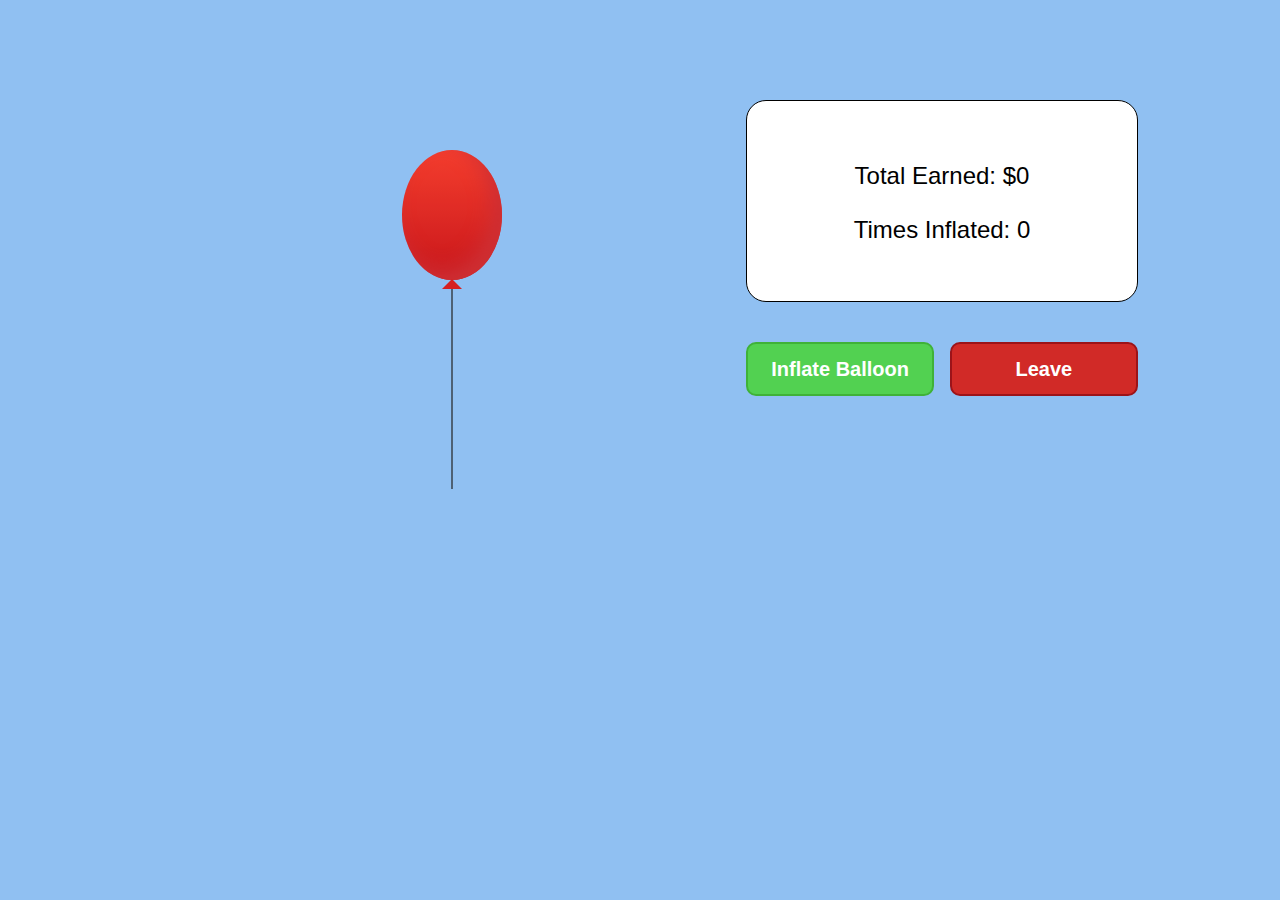
<file: Risk-Balloon-Prototype/index.html>
<!DOCTYPE html>
<html >
  <head>
    <meta charset="UTF-8">
    <title>RiskBalloon- svg</title>    
        <link rel="stylesheet" href="css/style.css">
  </head>

  <body>
<!--  <div class="clouds" id="cloud-one"></div>-->
<!--  <div class="clouds" id="cloud-two"></div>-->
<!--  <div class="clouds" id="cloud-three"></div>-->
      
  <div id="main-container">
      <div id="left-container">
        <div id="balloon">
            <div id="balloon-head"></div>
            <div id="balloon-middle"></div>
            <div id="balloon-tail"></div>
        </div>
      </div>

      <div id="right-container">
          <div id="data-container"> 
              <div id="content">
                  <div class="description">Total Earned: $<div id="cash-earned">0</div></div>
                  <br>
                  <div class="description">Times Inflated: <div id="times-inflated">0</div></div>
              </div>
          </div>
          <div id="button-container">
                  <div class="button" id="inflate">
                    <h1>Inflate Balloon</h1>
                </div>
                <div class="button" id="leave">
                    <h1>Leave</h1>
              </div>
          </div>
      </div>
  </div>
  <script src='http://cdnjs.cloudflare.com/ajax/libs/jquery/2.1.3/jquery.min.js'></script>
  <script src="js/game.js"></script>  

  </body>
</html>
</file>
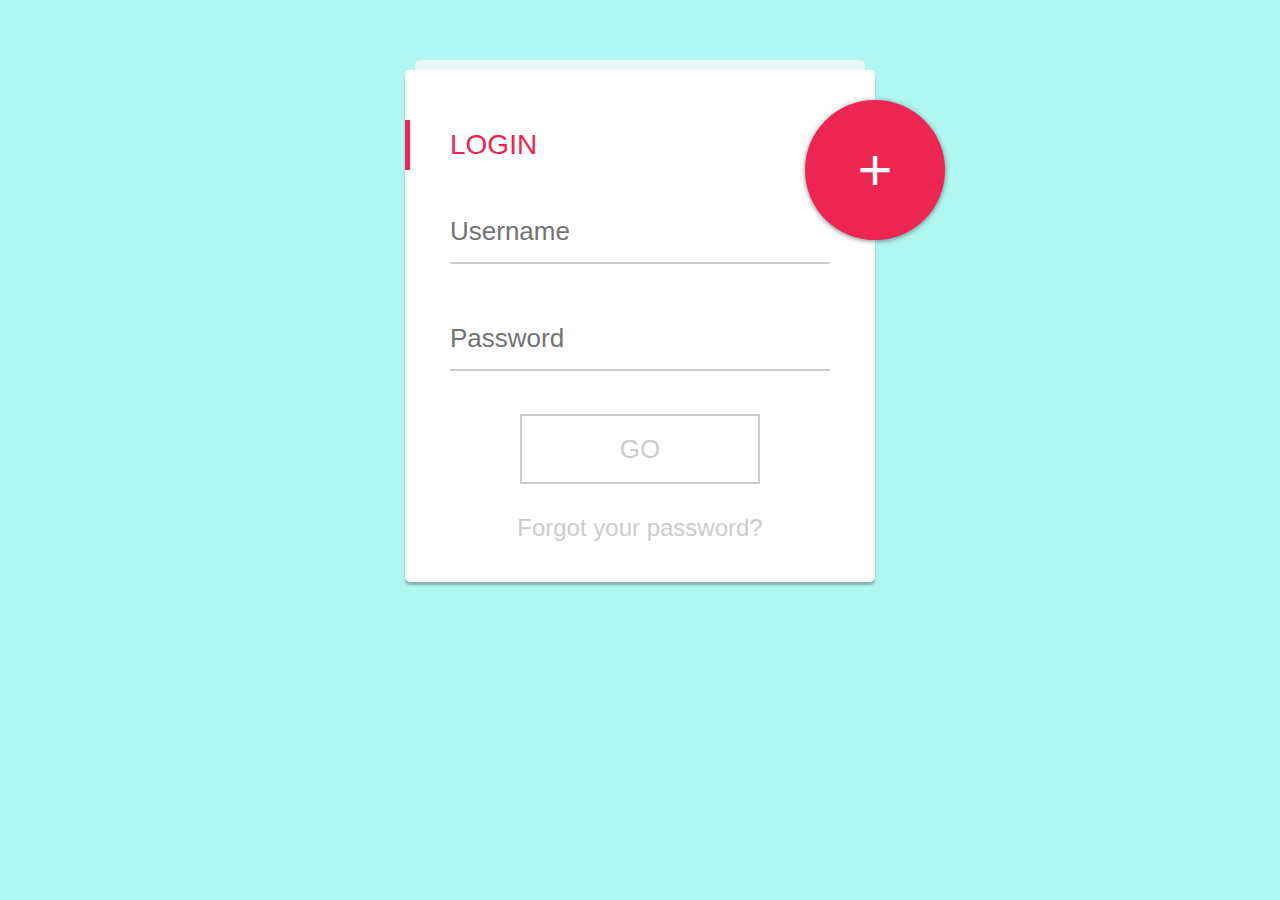
<file: icreon/login_1/index.html>
<!DOCTYPE html>
<html >
  <head>
    <meta charset="UTF-8">
    <title>Daniel Giraldo Code Sample</title>
    <link rel="stylesheet" href="css/style.css">
  </head>

  <body>
  <div class="container">
    <div class="box bottom"></div>
    <div class="box middle">
      <h1 class="title">Login</h1>
      <form>
        <div class="input-container">
          <input type="text" id="username" required="required"/>
          <label for="Username">Username</label>
          <div class="underline"></div>
        </div>
        <div class="input-container">
          <input type="password" id="Password" required="required"/>
          <label for="Password">Password</label>
          <div class="underline"></div>
        </div>
        <div class="button-container">
          <button><span>Go</span></button>
        </div>
        <div class="footer"><a href="#">Forgot your password?</a></div>
      </form>
    </div>
    <div class="box top">
      <div class="add"></div>
      <h1 class="title">Register
        <div class="close"></div>
      </h1>
      <form>
        <div class="input-container">
          <input type="text" id="Username" required="required"/>
          <label for="Username">Username</label>
          <div class="underline"></div>
        </div>
        <div class="input-container">
          <input type="password" id="Password" required="required"/>
          <label for="Password">Password</label>
          <div class="underline"></div>
        </div>
        <div class="input-container">
          <input type="password" id="Repeat Password" required="required"/>
          <label for="Repeat Password">Repeat Password</label>
          <div class="underline"></div>
        </div>
        <div class="button-container">
          <button><span>Next</span></button>
        </div>
      </form>
    </div>
  </div>

  <script src="js/main.js"></script>

  </body>
</html>
</file>
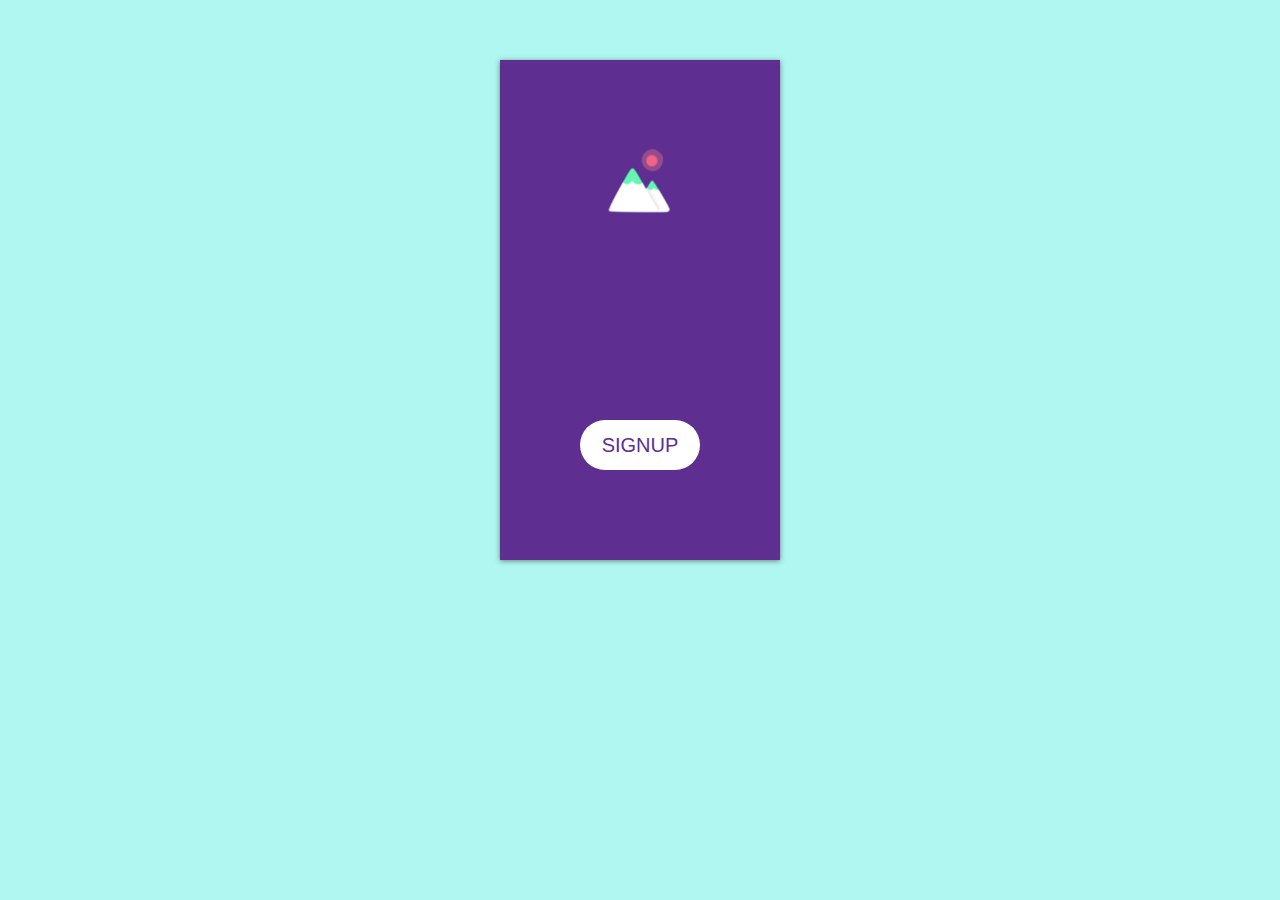
<file: icreon/login_2/index.html>
<!DOCTYPE html>
<html >
  <head>
    <meta charset="UTF-8">
    <title>Daniel Giraldo Code Sample</title>
    <link rel="stylesheet" href="css/style.css">
  </head>

  <body>
    <div class="container">
      <div class="box">
        <div class="main-content">
          <div class="header hidden">
            <nav class="burger"></nav>
            <div class="title">Feed</div>
            <!-- <div class="search"></div> -->
            <input class="search" type="image" src="./img/search.svg" alt="Search">
          </div>
          <div class= "logo"></div>
          <div class="button-container">
            <div class="sign-up">SIGNUP</div>
            <form class="form hidden">
              <input type="text" placeholder="Username" required="required"/>
              <input type="email" placeholder="Email ID" required="required"/>
              <input type="password" placeholder="Password" required="required"/>
            </form>
            <button class="done hidden"><span class="text">DONE</span></button>
          </div>
          <div class="feed hidden">
            <div class="feed-container">
              <div class="item-container">
                <div class="item">
                  <div class="circle">
                  </div>
                  <div class="content">
                    hsjfsjfsdfds fsdfdsfdsfa dsfdsfdsfa dsfdsfads
                  </div>
                </div>
                <div class="item">
                  <div class="circle">
                  </div>
                  <div class="content">
                    hsjfsjfsdfds fsdfdsfdsfa dsfdsfdsfa dsfdsfads
                  </div>
                </div>
                <div class="item">
                  <div class="circle">
                  </div>
                  <div class="content">
                    hsjfsjfsdfds fsdfdsfdsfa dsfdsfdsfa dsfdsfads
                  </div>
                </div>
                <div class="item">
                  <div class="circle">
                  </div>
                  <div class="content">
                    hsjfsjfsdfds fsdfdsfdsfa dsfdsfdsfa dsfdsfads
                  </div>
                </div>
                <div class="item">
                  <div class="circle">
                  </div>
                  <div class="content">
                    hsjfsjfsdfds fsdfdsfdsfa dsfdsfdsfa dsfdsfads
                  </div>
                </div>
                <div class="item">
                  <div class="circle">
                  </div>
                  <div class="content">
                    hsjfsjfsdfds fsdfdsfdsfa dsfdsfdsfa dsfdsfads
                  </div>
                </div>
              </div>

            </div>



          <div>
        </div>
      </div>
    </div>

    <script src="js/main.js"></script>

  </body>
</html>
</file>
<file: Risk-Balloon-Prototype/css/style.css>
body{
    background: rgba(103, 169, 237, 0.73);
    width: 100%;
    overflow: hidden;
}

br{
  height: 0px;  
}

/*testing clouds in the background
*/
.clouds{			      
        position:absolute;
        z-index: -1;
        left:0;
        top:200;
        height:300%;
        width:100%;
        opacity: .8;
        -webkit-animation:clouds 80s linear infinite;
        -moz-animation:clouds 100s linear infinite;
        -o-animation:clouds 100s linear infinite;
        -webkit-transform:translate3d(0,0,0);
        -moz-transform:translate3d(0,0,0);
        -o-transform:translate3d(0,0,0)
}

#cloud-one{
    background:url("/img/cloud_one.png");
}

#cloud-two{
    background:url("/img/cloud_two.png");
}

#cloud-three{
    background:url("/img/cloud_three.png");
}


/*containers*/

#main-container{
    max-width: 980px;
    height: auto;
    display: block;
    margin: 100px auto 100px auto;
}

#left-container{
  width:60%;
  float: left;
  padding-top: 50px;
} 

#right-container{
    width: 40%;
    float: right;
}

#data-container{
    height: 200px;
    border: 1px black solid;
    background: white;
    border-radius: 20px;
}

#content{
    width: 90%;
    height: 180px;
    margin: auto;
    padding: 60px 0;
}

.description{
	font-family: Helvetica;
	font-size: 24px;
    display: block;
    text-align: center;
    height: 20%;
    line-height: 30px;
}


.description div{
    display: inline-block;
    
}

/*buttons*/
#button-container{
    margin-top: 40px;
}

.button{
	font-family: Helvetica;
	font-size: 10px;
	text-align: center;
    display: inline-block;
    position: relative;
    text-align: center;
    height: 50px;
    line-height: 25px;
    margin: 0px auto;
    border-radius: 10px;
    cursor: pointer;
    color: white;
    transition: 5s fade;
}

#inflate{
  width: 47%;
  border: 2px solid rgb(63, 178, 56);
  background-color: rgb(82, 209, 81); 
  float: left;
}

#leave{
  width: 47%;
  border: 2px solid rgb(156, 19, 25);
  background-color: rgb(209, 42, 39);
  float: right;
}

#inflate:hover, #leave:hover{
  color: white;
  background-color: rgb(63, 178, 56);
}

#leave:hover{
    color: white;
    background-color: rgb(156, 19, 25);
    border-color: rgb(209, 42, 39);
}

#inflate:hover{
    color: white;
    border-color: rgb(82, 209, 81);
}

/*balloon*/

/*conatainer for balloon*/
#balloon{
    -webkit-animation: float 10s ease-in-out infinite; /* Safari 4+ */
    -moz-animation:    float 10s ease-in-out infinite; /* Fx 5+ */
    -o-animation:      float 10s ease-in-out infinite; /* Opera 12+ */
    animation:         float 10s ease-in-out infinite; 
    transition: 1.4s ease;
}


#balloon-head{
    position: relative;
    margin: auto;
    left: 0px;
    width: 100px;
    height: 130px;
    background: rgb(255,48,25);
    background: -moz-linear-gradient(top, rgb(255,48,25) 0%, rgb(207,4,4) 100%);
    background: -webkit-linear-gradient(top, rgb(255,48,25) 0%,rgb(207,4,4) 100%);
    background: linear-gradient(to bottom, rgb(255,48,25) 0%,rgb(207,4,4) 100%);
    border-radius: 50%;
    box-shadow: inset -10px -10px 20px #d52020;
    opacity: 0.9;
}

#balloon-middle{
   content: "";
    position: relative;
    margin: auto;
    top: -1px;
    width: 0px;
    border-left: 10px solid transparent;
    border-right: 10px solid transparent;
    border-bottom: 10px solid #d52020;
}

#balloon-tail{
    content: "";
    position: relative;
    margin: auto;
    top: -1px;
    width: 2px;
    height: 200px;
    background: rgba(33,33,33,0.6);
}




/*keyframes*/

/*animation for balloon floating*/
@-webkit-keyframes float{
  0%,100%{
    -webkit-transform: translateY(0px) rotate(3deg);
  }
  50%{
    -webkit-transform: translateY(-25px) rotate(-5deg);
  }

}

/*animation for clouds*/
@-webkit-keyframes clouds {
    0% {
        bottom:0%
    }

    100% {
        bottom:-200%
    }
}
@-moz-keyframes clouds {
    0% {
        bottom:0
    }

    100% {
        border:-200%
    }
}
</file>
<file: icreon/login_1/css/style.css>
body {
  background-color: #aff7f0;
  font-size: 14px;
  color: #333333;
  font-family: Roboto, sans-serif; }

.container {
  position: relative;
  display: block;
  max-width: 470px;
  margin: 60px auto auto; }
  .container .title {
    position: relative;
    width: 100%;
    height: 30px;
    padding: 10px 0 10px 40px;
    margin: 0 0 30px;
    line-height: 30px;
    color: #ed2553;
    border-left: 5px solid #ed2553;
    font-weight: 400;
    text-transform: uppercase; }
  .container .input-container {
    position: relative;
    margin: 0 45px 45px; }
    .container .input-container input {
      height: 60px;
      width: 100%;
      border: 0;
      z-index: 1;
      color: #333333;
      font-size: 26px; }
      .container .input-container input:valid ~ label, .container .input-container input:focus ~ label {
        color: #a6a6a6;
        transform: translate(0%, -50%);
        font-size: 24px; }
      .container .input-container input:focus {
        outline: none; }
        .container .input-container input:focus ~ .underline::before {
          position: absolute;
          left: 0;
          width: 100%;
          background-color: #ed2553;
          height: 2px; }
    .container .input-container label {
      position: absolute;
      font-size: 26px;
      line-height: 63px;
      top: 0;
      left: 0;
      color: #737373;
      font-weight: 100;
      -moz-transition: transform 0.3s ease;
      -o-transition: transform 0.3s ease;
      -webkit-transition: transform 0.3s ease;
      transition: transform 0.3s ease; }
    .container .input-container .underline {
      position: absolute;
      left: 0;
      right: 0;
      width: 100%;
      height: 1.5px;
      background-color: #cccccc; }
      .container .input-container .underline::before {
        content: " ";
        width: 0;
        -moz-transition: 0.3s ease;
        -o-transition: 0.3s ease;
        -webkit-transition: 0.3s ease;
        transition: 0.3s ease; }
  .container.active .box.bottom {
    margin: 0 15px;
    height: 10px;
    background-color: #f2f2f2; }
  .container.active .box.middle {
    margin: 0 10px;
    background-color: #fafafa; }
  .container.active .box.top {
    position: absolute;
    top: 20px;
    right: 0;
    width: 100%;
    min-width: 100%;
    height: auto;
    border-radius: 5px;
    padding: 60px 0 40px;
    -webkit-box-shadow: 0px 3px 2px 0px rgba(77, 77, 77, 0.4);
    -moz-box-shadow: 0px 3px 2px 0px rgba(77, 77, 77, 0.4);
    box-shadow: 0px 3px 2px 0px rgba(77, 77, 77, 0.4);
    overflow: hidden; }
    .container.active .box.top .add {
      transform: scale(10);
      position: absolute;
      -moz-transition: transform 0.3s ease;
      -o-transition: transform 0.3s ease;
      -webkit-transition: transform 0.3s ease;
      transition: transform 0.3s ease; }
      .container.active .box.top .add::before {
        content: " "; }
    .container.active .box.top .title,
    .container.active .box.top .input-container,
    .container.active .box.top .button-container {
      visibility: visible; }
    .container.active .box.top .title {
      color: #fff;
      position: relative;
      border-left: 5px solid #fff;
      -moz-transition: 0.3s ease;
      -o-transition: 0.3s ease;
      -webkit-transition: 0.3s ease;
      transition: 0.3s ease; }
      .container.active .box.top .title .close {
        position: absolute;
        color: white;
        cursor: pointer;
        display: inline;
        line-height: 40px;
        font-size: 50px;
        right: 85px;
        top: 0;
        -moz-transition: 0.3s ease;
        -o-transition: 0.3s ease;
        -webkit-transition: 0.3s ease;
        transition: 0.3s ease; }
        .container.active .box.top .title .close::before {
          content: '\00d7'; }
    .container.active .box.top .input-container input {
      background-color: transparent;
      color: #cccccc; }
      .container.active .box.top .input-container input:focus ~ .underline::before {
        background-color: #fff; }
    .container.active .box.top .input-container label {
      color: #fff; }
    .container.active .box.top .input-container .underline {
      background-color: #cccccc; }
    .container.active .box.top .button-container {
      position: relative; }
      .container.active .box.top .button-container button {
        background-color: #fff;
        border-color: #ed2553; }
        .container.active .box.top .button-container button span {
          color: #ed2553; }
    .container.active .box.top .title {
      transition-delay: .3s; }
    .container.active .box.top .input-container {
      transition-delay: .4s; }
      .container.active .box.top .input-container:nth-child(2) {
        transition-delay: .5s; }
      .container.active .box.top .input-container:nth-child(3) {
        transition-delay: .6s; }
    .container.active .box.top .button-container {
      transition-delay: .7s; }

.box {
  position: relative;
  height: auto;
  background-color: #fff;
  border-radius: 5px;
  padding: 50px 0 40px 0;
  box-sizing: border-box;
  -moz-transition: transform 0.3s ease;
  -o-transition: transform 0.3s ease;
  -webkit-transition: transform 0.3s ease;
  transition: transform 0.3s ease; }
  .box.bottom {
    margin: 0 10px;
    height: 10px;
    border-radius: 5px 5px 0 0;
    background-color: #f7f7f7;
    padding: 0;
    opacity: .8; }
  .box.middle {
    margin: 0px;
    -webkit-box-shadow: 0px 3px 2px 0px rgba(77, 77, 77, 0.4);
    -moz-box-shadow: 0px 3px 2px 0px rgba(77, 77, 77, 0.4);
    box-shadow: 0px 3px 2px 0px rgba(77, 77, 77, 0.4); }
  .box.top {
    position: absolute;
    top: 40px;
    right: -70px;
    border-radius: 100%;
    height: 140px;
    width: 140px;
    padding: 0;
    background-color: transparent;
    box-shadow: none;
    -moz-transition: 0.3s ease;
    -o-transition: 0.3s ease;
    -webkit-transition: 0.3s ease;
    transition: 0.3s ease; }
    .box.top .add {
      position: relative;
      top: 0px;
      right: 0px;
      border-radius: 100%;
      height: 140px;
      width: 140px;
      -webkit-box-shadow: 0px 1px 5px 0px rgba(77, 77, 77, 0.7);
      -moz-box-shadow: 0px 1px 5px 0px rgba(77, 77, 77, 0.7);
      box-shadow: 0px 1px 5px 0px rgba(77, 77, 77, 0.7);
      background-color: #ed2553;
      cursor: pointer; }
      .box.top .add::before {
        display: inline-block;
        color: #fff;
        text-align: center;
        line-height: 140px;
        font-size: 60px;
        width: 100%;
        content: "+"; }
    .box.top .title,
    .box.top .input-container,
    .box.top .button-container {
      visibility: hidden; }

.button-container {
  margin: 0 60px;
  text-align: center; }
  .button-container button {
    width: 240px;
    height: 70px;
    background: transparent;
    border: 2px solid #cccccc;
    cursor: pointer;
    -moz-transition: transform 0.3s ease;
    -o-transition: transform 0.3s ease;
    -webkit-transition: transform 0.3s ease;
    transition: transform 0.3s ease; }
    .button-container button:focus ~ label {
      background-color: #ed2553;
      transform: scale(10); }
    .button-container button span {
      text-transform: uppercase;
      color: #cccccc;
      font-size: 26px; }
    .button-container button:hover {
      border-color: #ed2553; }
      .button-container button:hover span {
        color: #ed2553; }

.footer {
  padding: 30px 0 0;
  text-align: center;
  font-size: 24px;
  -moz-transition: 0.3s ease;
  -o-transition: 0.3s ease;
  -webkit-transition: 0.3s ease;
  transition: 0.3s ease; }
  .footer a {
    text-decoration: none;
    color: #cccccc; }
    .footer a:hover {
      color: #999999; }

/*# sourceMappingURL=style.css.map */
</file>
<file: icreon/login_2/css/style.css>
body {
  background-color: #aff7f0;
  font-family: Roboto, sans-serif;
  overflow: hidden; }

.container {
  position: relative;
  width: 280px;
  height: 500px;
  margin: 60px auto; }
  .container .box {
    width: 100%;
    height: 100%;
    background-color: #5e2e91;
    -webkit-box-shadow: 0px 1px 5px 0px rgba(77, 77, 77, 0.7);
    -moz-box-shadow: 0px 1px 5px 0px rgba(77, 77, 77, 0.7);
    box-shadow: 0px 1px 5px 0px rgba(77, 77, 77, 0.7); }
    .container .box .main-content {
      width: 100%; }
      .container .box .main-content .header {
        position: relative;
        z-index: 5;
        height: 50px;
        background-color: #5e2e91;
        -webkit-box-shadow: 0px 1px 5px 0px rgba(77, 77, 77, 0.7);
        -moz-box-shadow: 0px 1px 5px 0px rgba(77, 77, 77, 0.7);
        box-shadow: 0px 1px 5px 0px rgba(77, 77, 77, 0.7);
        -moz-transition: 0.3s ease;
        -o-transition: 0.3s ease;
        -webkit-transition: 0.3s ease;
        transition: 0.3s ease; }
        .container .box .main-content .header .burger {
          width: 25px;
          height: 17px;
          display: inline-block;
          margin: 17px;
          transition-delay: .3s; }
          .container .box .main-content .header .burger::before {
            border-bottom: 10px double white;
            border-top: 3px solid white;
            content: "";
            height: 4px;
            position: absolute;
            width: 25px; }
        .container .box .main-content .header .title {
          position: absolute;
          font-weight: 100;
          display: inline;
          color: #ffffff;
          margin: 17px 0;
          transition-delay: .3s; }
        .container .box .main-content .header .search {
          display: inline-block;
          margin: 15px;
          width: 20px;
          float: right;
          color: #ffffff;
          outline: 0;
          transition-delay: .3s; }
          .container .box .main-content .header .search::before {
            content: "\01F50D"; }
      .container .box .main-content .logo {
        position: relative;
        top: 30px;
        margin: auto;
        height: 80px;
        width: 80px;
        background: url("../img/logo.png") no-repeat center;
        -moz-transition: 0.3s;
        -o-transition: 0.3s;
        -webkit-transition: 0.3s;
        transition: 0.3s; }
        .container .box .main-content .logo.up {
          top: 0px; }
        .container .box .main-content .logo.hidden {
          opacity: 0; }
      .container .box .main-content .button-container {
        position: absolute;
        height: 50px;
        margin: auto;
        bottom: 90px; }
        .container .box .main-content .button-container .sign-up, .container .box .main-content .button-container button {
          width: 120px;
          height: 50px;
          margin: auto;
          line-height: 50px;
          text-align: center;
          background-color: #ffffff;
          color: #5e2e91;
          font-size: 20px;
          font-weight: 400;
          cursor: pointer;
          border-radius: 30px;
          -moz-transition: 0.5s;
          -o-transition: 0.5s;
          -webkit-transition: 0.5s;
          transition: 0.5s; }
          .container .box .main-content .button-container .sign-up.expand, .container .box .main-content .button-container button.expand {
            width: 200px;
            border-radius: 5px; }
        .container .box .main-content .button-container form {
          position: relative;
          top: -250px;
          width: 90%;
          height: 250px;
          margin: auto;
          background-color: #ffffff;
          border-radius: 5px;
          text-align: center;
          -moz-transition: 0.3s;
          -o-transition: 0.3s;
          -webkit-transition: 0.3s;
          transition: 0.3s;
          -webkit-box-shadow: 0px 1px 5px 0px rgba(77, 77, 77, 0.7);
          -moz-box-shadow: 0px 1px 5px 0px rgba(77, 77, 77, 0.7);
          box-shadow: 0px 1px 5px 0px rgba(77, 77, 77, 0.7); }
          .container .box .main-content .button-container form.hidden {
            height: 0px; }
          .container .box .main-content .button-container form input {
            display: inline-block;
            width: 90%;
            margin: 10px auto;
            padding: 15px 0;
            outline: 0;
            border-width: 0 0 1px;
            font-size: 15px;
            -moz-transition: 0.3s;
            -o-transition: 0.3s;
            -webkit-transition: 0.3s;
            transition: 0.3s;
            transition-delay: .1s; }
        .container .box .main-content .button-container button {
          position: absolute;
          background-color: #14ffb5;
          border: 0;
          outline: 0;
          -moz-transition: top left 0.3s;
          -o-transition: top left 0.3s;
          -webkit-transition: top left 0.3s;
          transition: top left 0.3s;
          -webkit-box-shadow: 0px 1px 5px 0px rgba(77, 77, 77, 0.7);
          -moz-box-shadow: 0px 1px 5px 0px rgba(77, 77, 77, 0.7);
          box-shadow: 0px 1px 5px 0px rgba(77, 77, 77, 0.7);
          transition-delay: .3s; }
          .container .box .main-content .button-container button.done {
            top: 25px;
            left: 80px; }
          .container .box .main-content .button-container button.add {
            z-index: 5;
            right: 10px;
            bottom: -80px;
            width: 50px;
            height: 50px;
            border-radius: 100%;
            transition-delay: 0s; }
            .container .box .main-content .button-container button.add span.text {
              display: none; }
            .container .box .main-content .button-container button.add::before {
              line-height: 50px;
              width: 100%;
              color: #ffffff;
              content: "+"; }
          .container .box .main-content .button-container button.hidden {
            width: 0px; }
            .container .box .main-content .button-container button.hidden span.text {
              color: #14ffb5; }
          .container .box .main-content .button-container button span.text {
            transition-delay: .4s;
            color: #ffffff; }
      .container .box .main-content .feed {
        position: absolute;
        top: 0;
        overflow: hidden;
        width: 100%;
        height: 100%;
        background-color: #ffffff;
        z-index: 1;
        -moz-transition: all 0.3s;
        -o-transition: all 0.3s;
        -webkit-transition: all 0.3s;
        transition: all 0.3s; }
        .container .box .main-content .feed.hidden {
          height: 0px; }
        .container .box .main-content .feed .feed-container {
          padding: 70px 20px 0; }
          .container .box .main-content .feed .feed-container .item-container .item {
            margin-bottom: 10px; }
            .container .box .main-content .feed .feed-container .item-container .item:nth-child(2) .circle {
              background-color: #ff4c81; }
            .container .box .main-content .feed .feed-container .item-container .item:nth-child(3) .circle {
              background-color: #f9ed46; }
            .container .box .main-content .feed .feed-container .item-container .item:nth-child(4) .circle {
              background-color: #47bdf9; }
            .container .box .main-content .feed .feed-container .item-container .item:nth-child(5) .circle {
              background-color: #f9ed46; }
            .container .box .main-content .feed .feed-container .item-container .item:nth-child(6) .circle {
              background-color: #ff4c81; }
            .container .box .main-content .feed .feed-container .item-container .item .circle {
              width: 60px;
              height: 60px;
              border-radius: 100%;
              background-color: red;
              display: inline-block;
              -webkit-box-shadow: 0px 1px 5px 0px rgba(77, 77, 77, 0.7);
              -moz-box-shadow: 0px 1px 5px 0px rgba(77, 77, 77, 0.7);
              box-shadow: 0px 1px 5px 0px rgba(77, 77, 77, 0.7); }
            .container .box .main-content .feed .feed-container .item-container .item .content {
              position: absolute;
              display: inline;
              float: right;
              margin: 10px;
              color: gray; }

.hidden {
  visibility: hidden; }

/*# sourceMappingURL=style.css.map */
</file>
